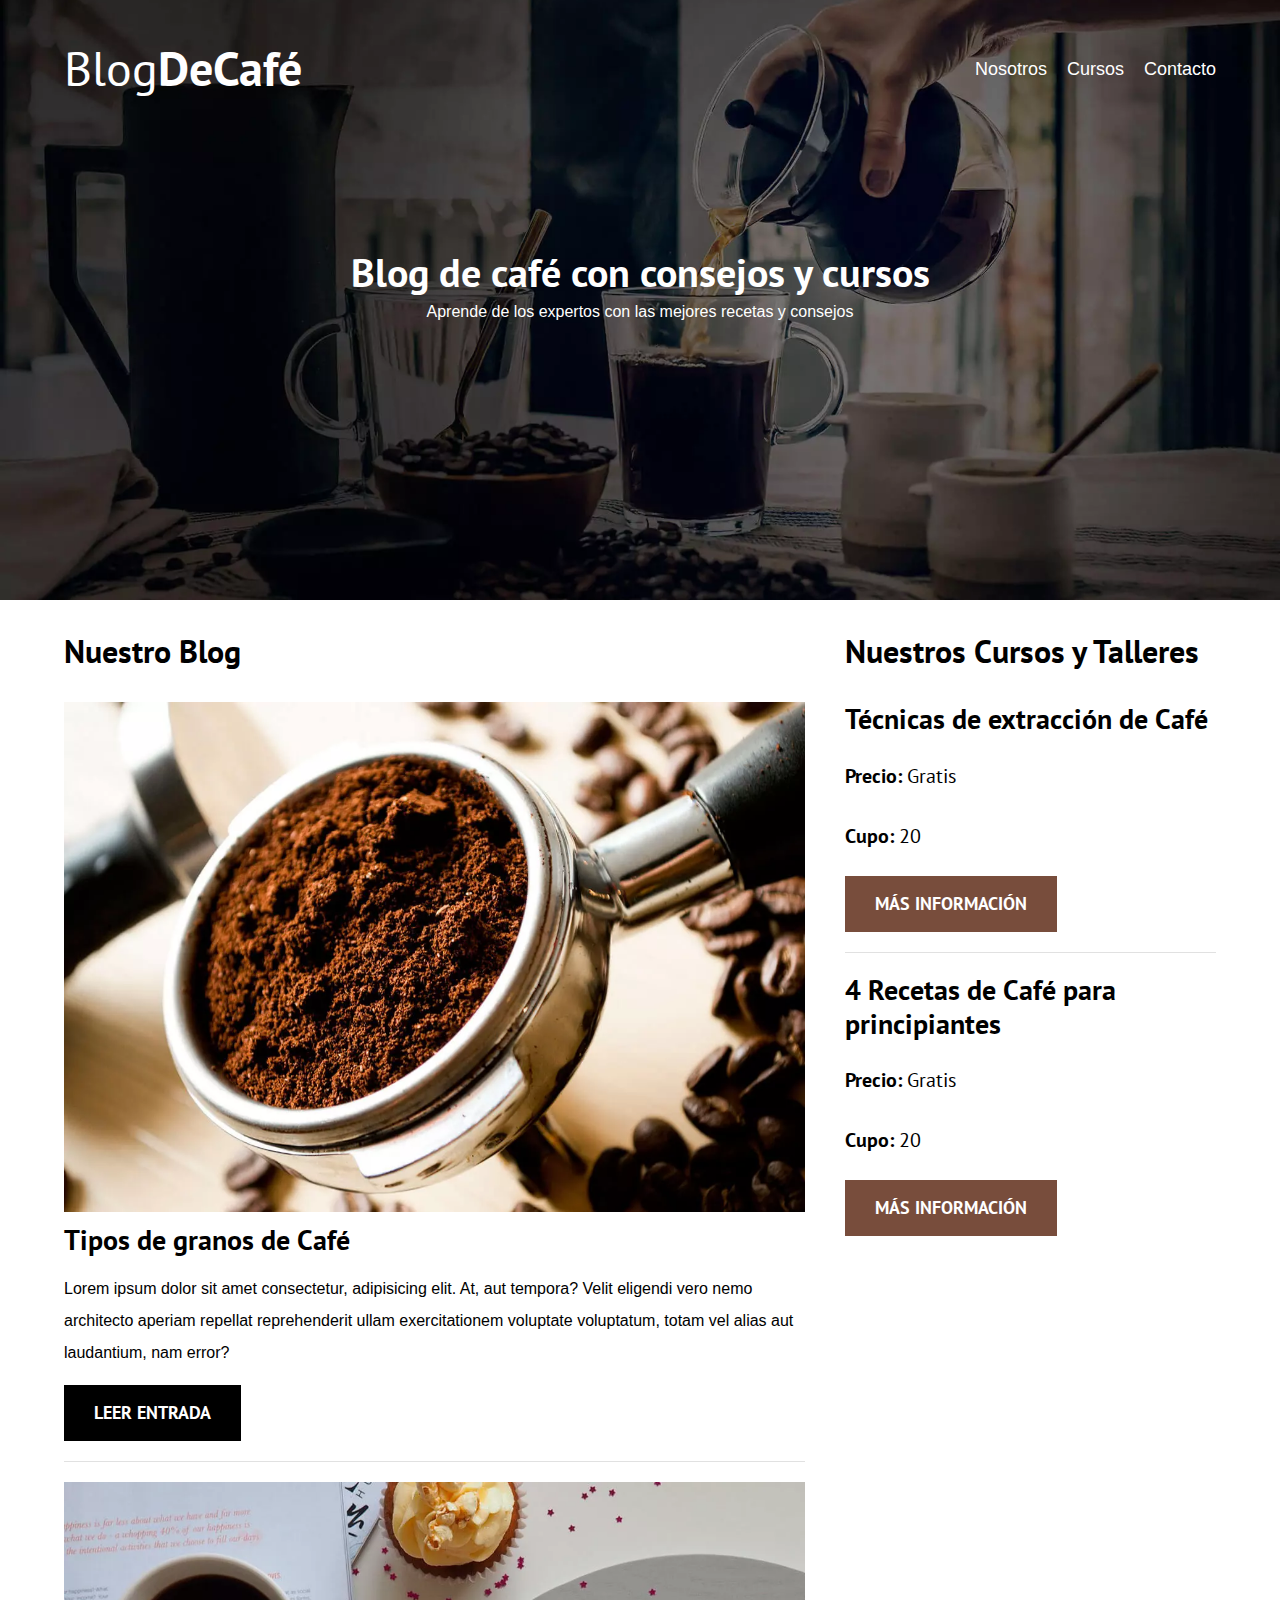
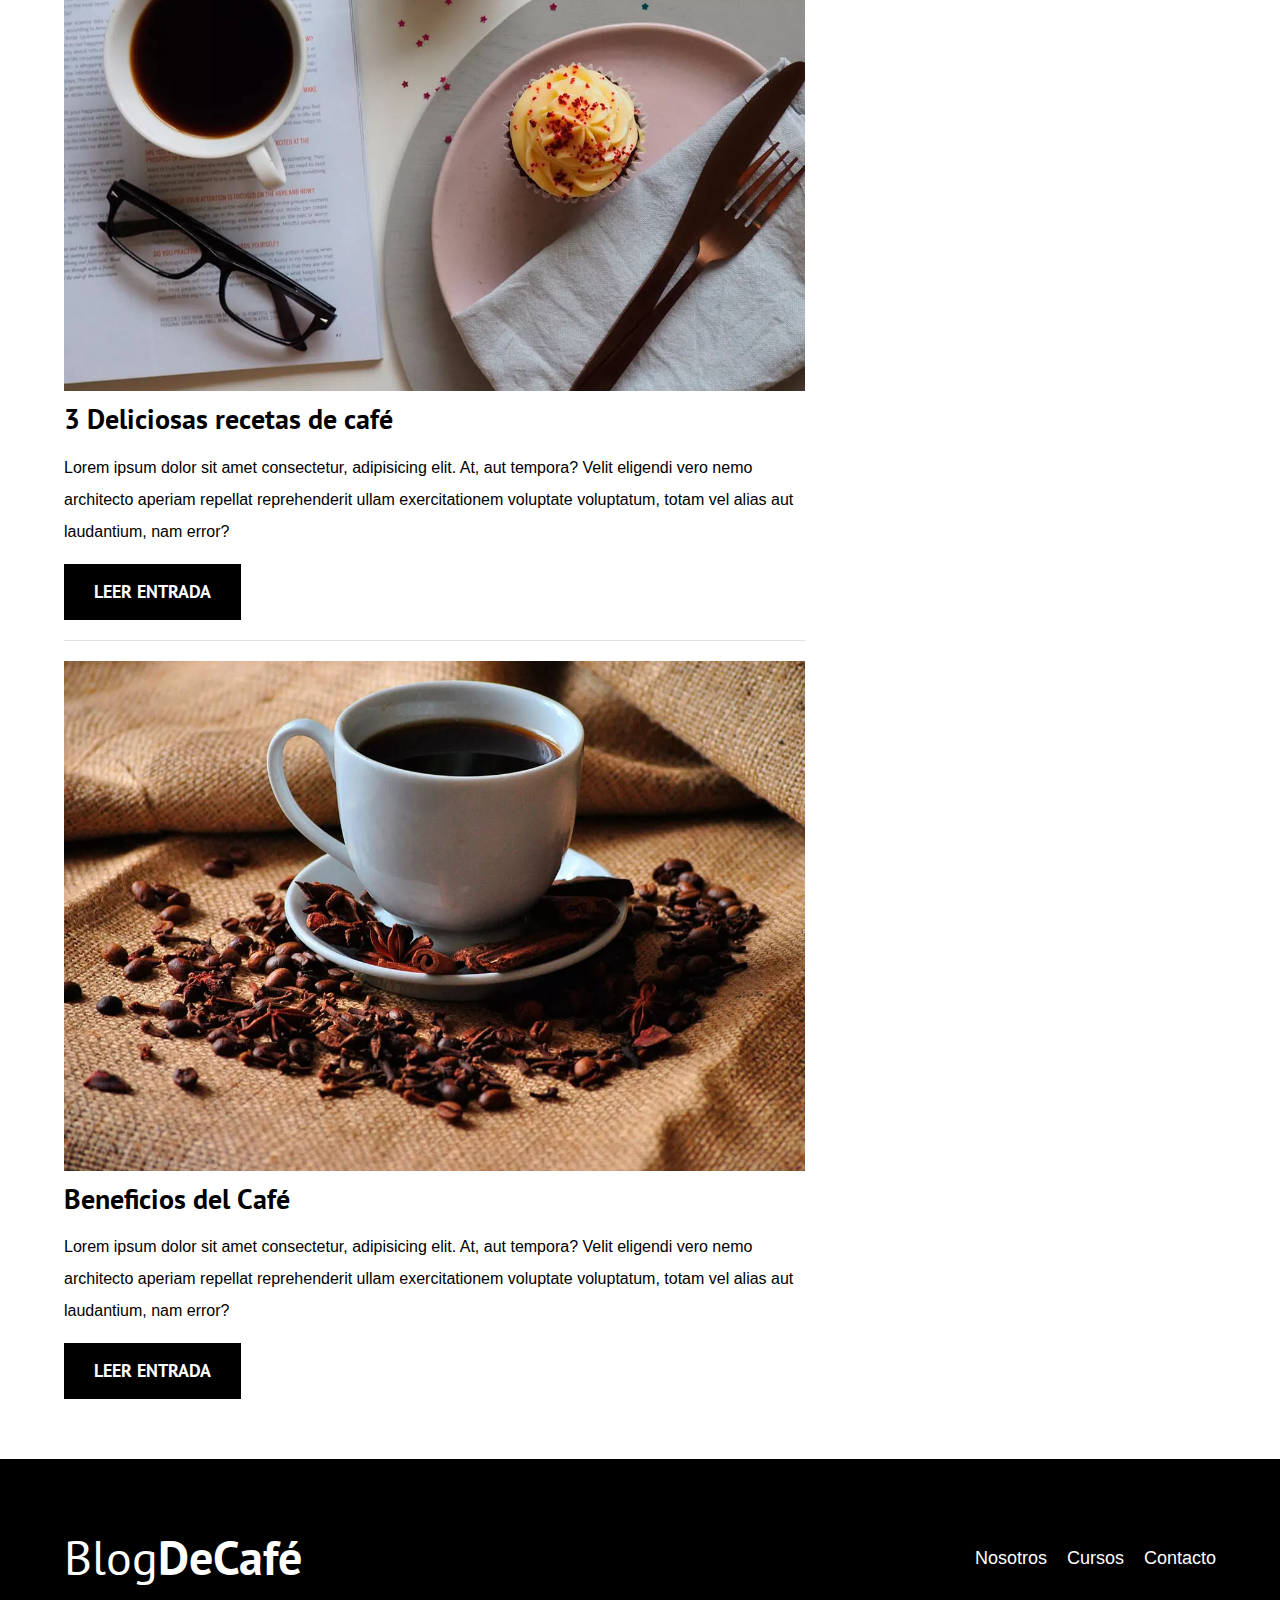
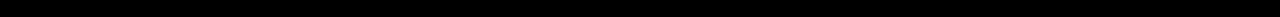
<file: index.html>
<!DOCTYPE html>
<html lang="en">
<head>
    <meta charset="UTF-8">
    <meta name="viewport" content="width=device-width, initial-scale=1.0">
    <title>BlogDeCafé</title>

    <!--Prefetch-->
    <link rel="prefetch" href="nosotros.html" as="document">

    <!--Preload-->
    <link rel="preload" href="css/normalize.css" as="style">
    <link rel="stylesheet" href="css/normalize.css">

    <link rel="preload" href="https://fonts.googleapis.com/css2?family=PT+Sans:wght@400;700&display=swap" crossorigin="crossorigin" as="font">
    <link href="https://fonts.googleapis.com/css2?family=PT+Sans:wght@400;700&display=swap" rel="stylesheet">

    <link rel="preload" href="css/style.css" as="style">
    <link rel="stylesheet" href="css/style.css">

</head>
<body>
    <header class="header">
        <div class="contenedor">    
            <div class="barra">
                <a class="logo" href="index.html">
                    <h1 class="logo__nombre no-margin centrar-texto">Blog<span class="logo__bold">DeCafé</span></h1>
                </a>

                <nav class="navegacion">
                    <a href="nosotros.html" class="navegacion__enlace">Nosotros</a>
                    <a href="cursos.html" class="navegacion__enlace">Cursos</a>
                    <a href="contacto.html" class="navegacion__enlace">Contacto</a>
                </nav>
            </div>
        </div>

        <div class="header__texto">
            <h2 class="no-margin">Blog de café con consejos y cursos</h2>
            <p class="no-margin">Aprende de los expertos con las mejores recetas y consejos</p>
        </div>
    </header>

    <div class="contenedor contenido-principal">
        <main class="blog">
            <h3>Nuestro Blog</h3>

            <article class="entrada">
                <div class="entrada__imagen">
                    <picture>
                        <source loading="lazy" srcset="img/blog1.webp" type="image/webp">
                        <img loading="lazy" src="img/blog1.jpg" alt="Imagen blog">
                    </picture>
                </div>

                <div class="entrada__contenido">
                    <h4 class="no-margin">Tipos de granos de Café</h4>
                    <p>Lorem ipsum dolor sit amet consectetur, adipisicing elit. At, aut tempora? Velit eligendi vero nemo architecto aperiam repellat reprehenderit ullam exercitationem voluptate voluptatum, totam vel alias aut laudantium, nam error?</p>
                    <a href="entrada.html" class="boton boton--primario">Leer Entrada</a>
                </div>
            </article><!--.entrada-->

            <article class="entrada">
                <div class="entrada__imagen">
                    <picture>
                        <source loading="lazy" srcset="img/blog2.webp" type="image/webp">
                        <img loading="lazy" src="img/blog2.jpg" alt="Imagen blog">
                    </picture>
                </div>

                <div class="entrada__contenido">
                    <h4 class="no-margin">3 Deliciosas recetas de café</h4>
                    <p>Lorem ipsum dolor sit amet consectetur, adipisicing elit. At, aut tempora? Velit eligendi vero nemo architecto aperiam repellat reprehenderit ullam exercitationem voluptate voluptatum, totam vel alias aut laudantium, nam error?</p>
                    <a href="entrada.html" class="boton boton--primario">Leer Entrada</a>
                </div>
            </article><!--.entrada-->

            <article class="entrada">
                <div class="entrada__imagen">
                    <picture>
                        <source loading="lazy" srcset="img/blog3.webp" type="image/webp">
                        <img loading="lazy" src="img/blog3.jpg" alt="Imagen blog">
                    </picture>
                </div>

                <div class="entrada__contenido">
                    <h4 class="no-margin">Beneficios del Café</h4>
                    <p>Lorem ipsum dolor sit amet consectetur, adipisicing elit. At, aut tempora? Velit eligendi vero nemo architecto aperiam repellat reprehenderit ullam exercitationem voluptate voluptatum, totam vel alias aut laudantium, nam error?</p>
                    <a href="entrada.html" class="boton boton--primario">Leer Entrada</a>
                </div>
            </article><!--.entrada-->
        </main>

        <aside class="sidebar">
            <h3>Nuestros Cursos y Talleres</h3>

            <ul class="cursos no-padding">
                <li class="widget-curso">
                    <h4 class="no-margin">Técnicas de extracción de Café</h4>
                    <p class="widget-curso__label">Precio:
                        <span class="widget-curso__info">Gratis</span>
                    </p>
                    <p class="widget-curso__label">Cupo:
                        <span class="widget-curso__info">20</span>
                    </p>
                    <a href="entrada.html" class="boton boton--secundario">Más información</a>
                </li>

                <li class="widget-curso">
                    <h4 class="no-margin">4 Recetas de Café para principiantes</h4>
                    <p class="widget-curso__label">Precio:
                        <span class="widget-curso__info">Gratis</span>
                    </p>
                    <p class="widget-curso__label">Cupo:
                        <span class="widget-curso__info">20</span>
                    </p>
                    <a href="entrada.html" class="boton boton--secundario">Más información</a>
                </li>
            </ul>
        </aside>
    </div>

    <footer class="footer">
        <div class="contenedor">    
            <div class="barra">
                <a class="logo" href="index.html">
                    <h1 class="logo__nombre no-margin centrar-texto">Blog<span class="logo__bold">DeCafé</span></h1>
                </a>
                
                <nav class="navegacion">
                    <a href="nosotros.html" class="navegacion__enlace">Nosotros</a>
                    <a href="curso.html" class="navegacion__enlace">Cursos</a>
                    <a href="contacto.html" class="navegacion__enlace">Contacto</a>
                </nav>
            </div>
        </div>
    </footer>

<script src="js/modernizr"></script>    
</body>
</html>
</file>
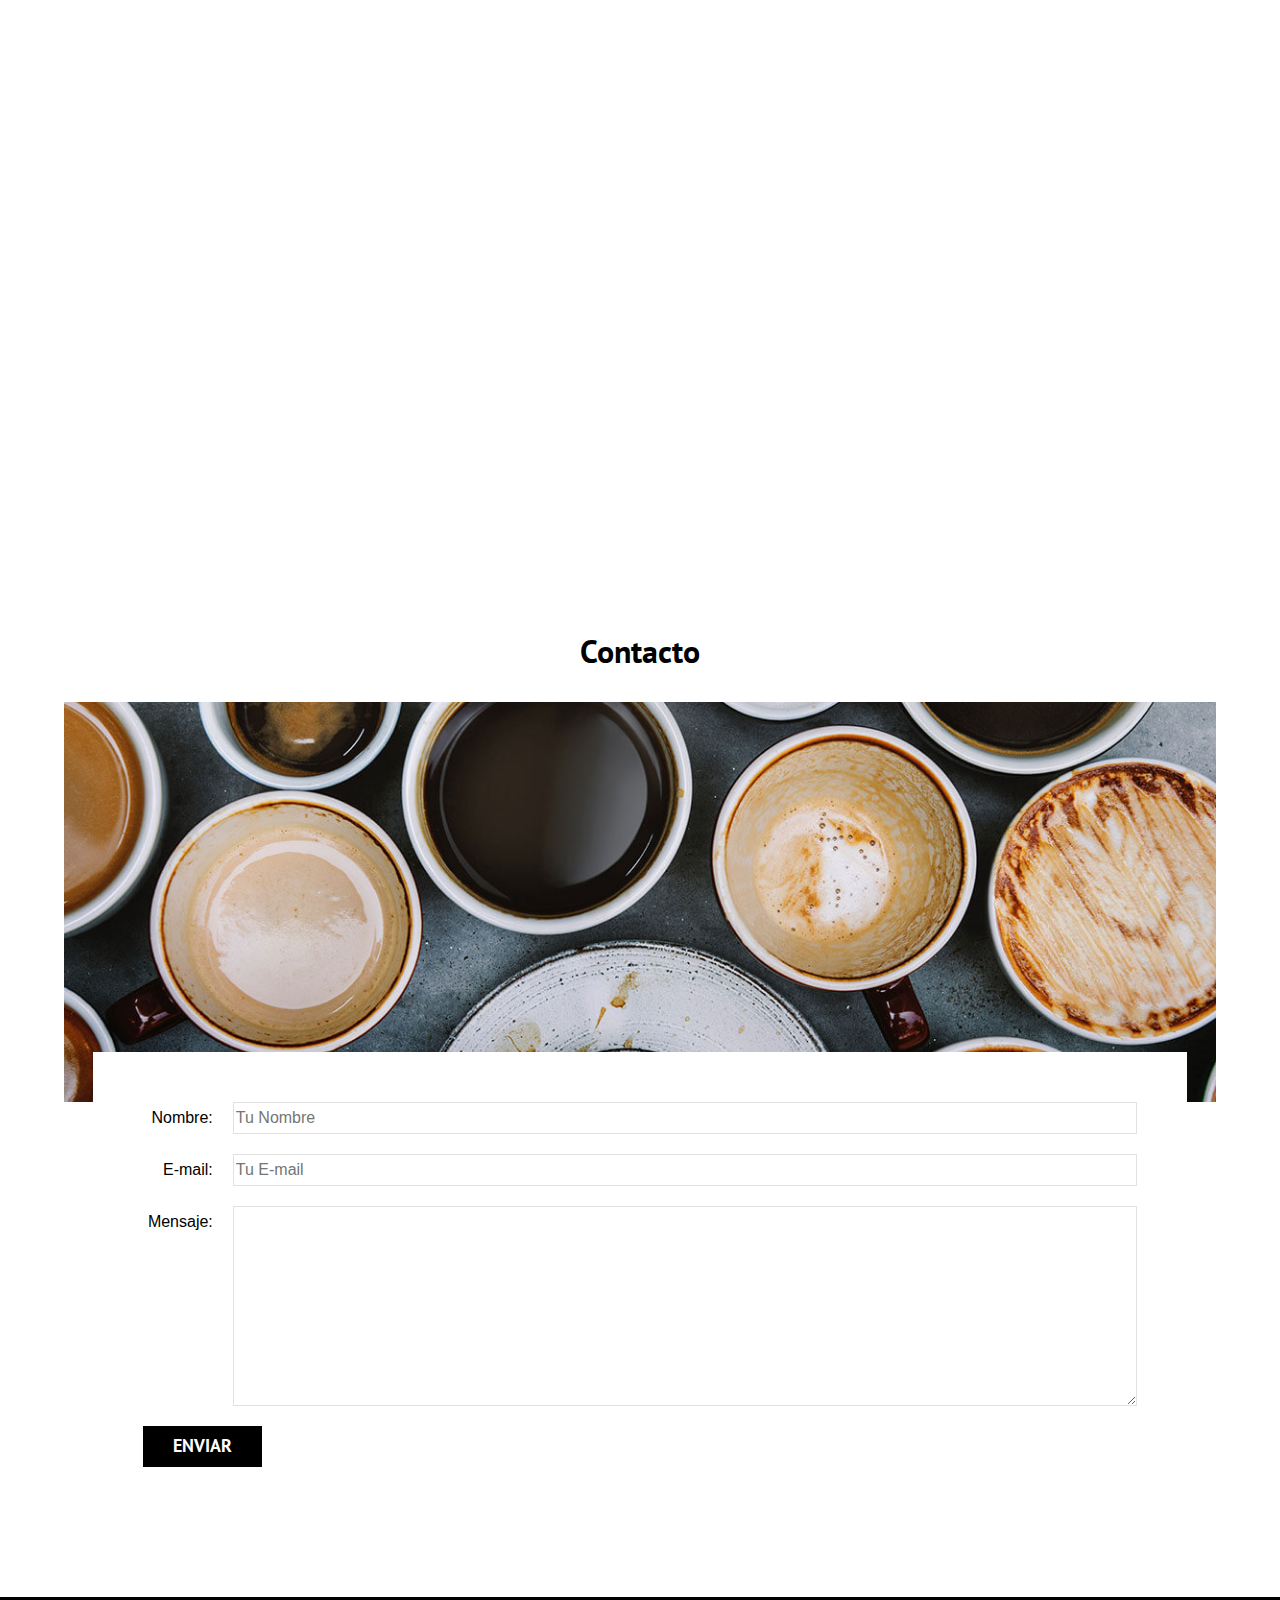
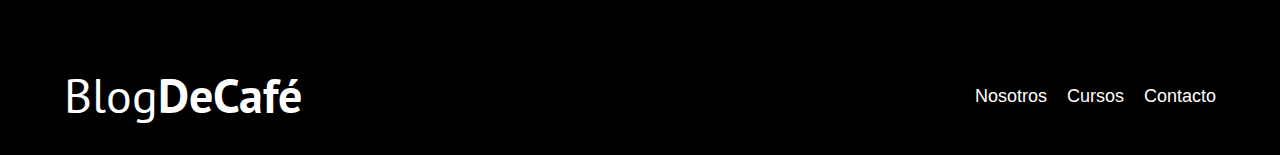
<file: contacto.html>
<!DOCTYPE html>
<html lang="en">
<head>
    <meta charset="UTF-8">
    <meta name="viewport" content="width=device-width, initial-scale=1.0">
    <title>BlogDeCafé</title>
    <link rel="stylesheet" href="css/normalize.css">
    <link rel="preconnect" href="https://fonts.googleapis.com">
    <link rel="preconnect" href="https://fonts.gstatic.com" crossorigin>
    <link href="https://fonts.googleapis.com/css2?family=PT+Sans:wght@400;700&display=swap" rel="stylesheet">
    <link rel="stylesheet" href="css/style.css">
</head>
<body>
    <header class="header">
        <div class="contenedor">    
            <div class="barra">
                <a class="logo" href="index.html">
                    <h1 class="logo__nombre no-margin centrar-texto">Blog<span class="logo__bold">DeCafé</span></h1>
                </a>

                <nav class="navegacion">
                    <a href="nosotros.html" class="navegacion__enlace">Nosotros</a>
                    <a href="cursos.html" class="navegacion__enlace">Cursos</a>
                    <a href="contacto.html" class="navegacion__enlace">Contacto</a>
                </nav>
            </div>
        </div>

        <div class="header__texto">
            <h2 class="no-margin">Blog de café con consejos y cursos</h2>
            <p class="no-margin">Aprende de los expertos con las mejores recetas y consejos</p>
        </div>
    </header>

    <main class="contenedor">
        <h3 class="centrar-texto">Contacto</h3>

        <div class="contacto-bg"></div>

        <form class="formulario">
            <div class="campo">
                <label class="campo__label" for="nombre">Nombre:</label>
                <input 
                    class="campo__field"
                    type="text" 
                    placeholder="Tu Nombre" 
                    id="nombre"
                >
            </div>

            <div class="campo">
                <label class="campo__label" for="email">E-mail:</label>
                <input 
                    class="campo__field"
                    type="email" 
                    placeholder="Tu E-mail" 
                    id="email"
                >
            </div>

            <div class="campo">
                <label class="campo__label" for="mensaje">Mensaje:</label>
                <textarea
                    class="campo__field campo__field--textarea"
                    id="mensaje"
                ></textarea>
            </div>

            <div class="campo">
                <input type="submit" value="Enviar" class="boton boton--primario">
            </div>
        </form>

    </main>

    <footer class="footer">
        <div class="contenedor">    
            <div class="barra">
                <a class="logo" href="index.html">
                    <h1 class="logo__nombre no-margin centrar-texto">Blog<span class="logo__bold">DeCafé</span></h1>
                </a>
                
                <nav class="navegacion">
                    <a href="nosotros.html" class="navegacion__enlace">Nosotros</a>
                    <a href="curso.html" class="navegacion__enlace">Cursos</a>
                    <a href="contacto.html" class="navegacion__enlace">Contacto</a>
                </nav>
            </div>
        </div>
    </footer>
    
</body>
</html>
</file>
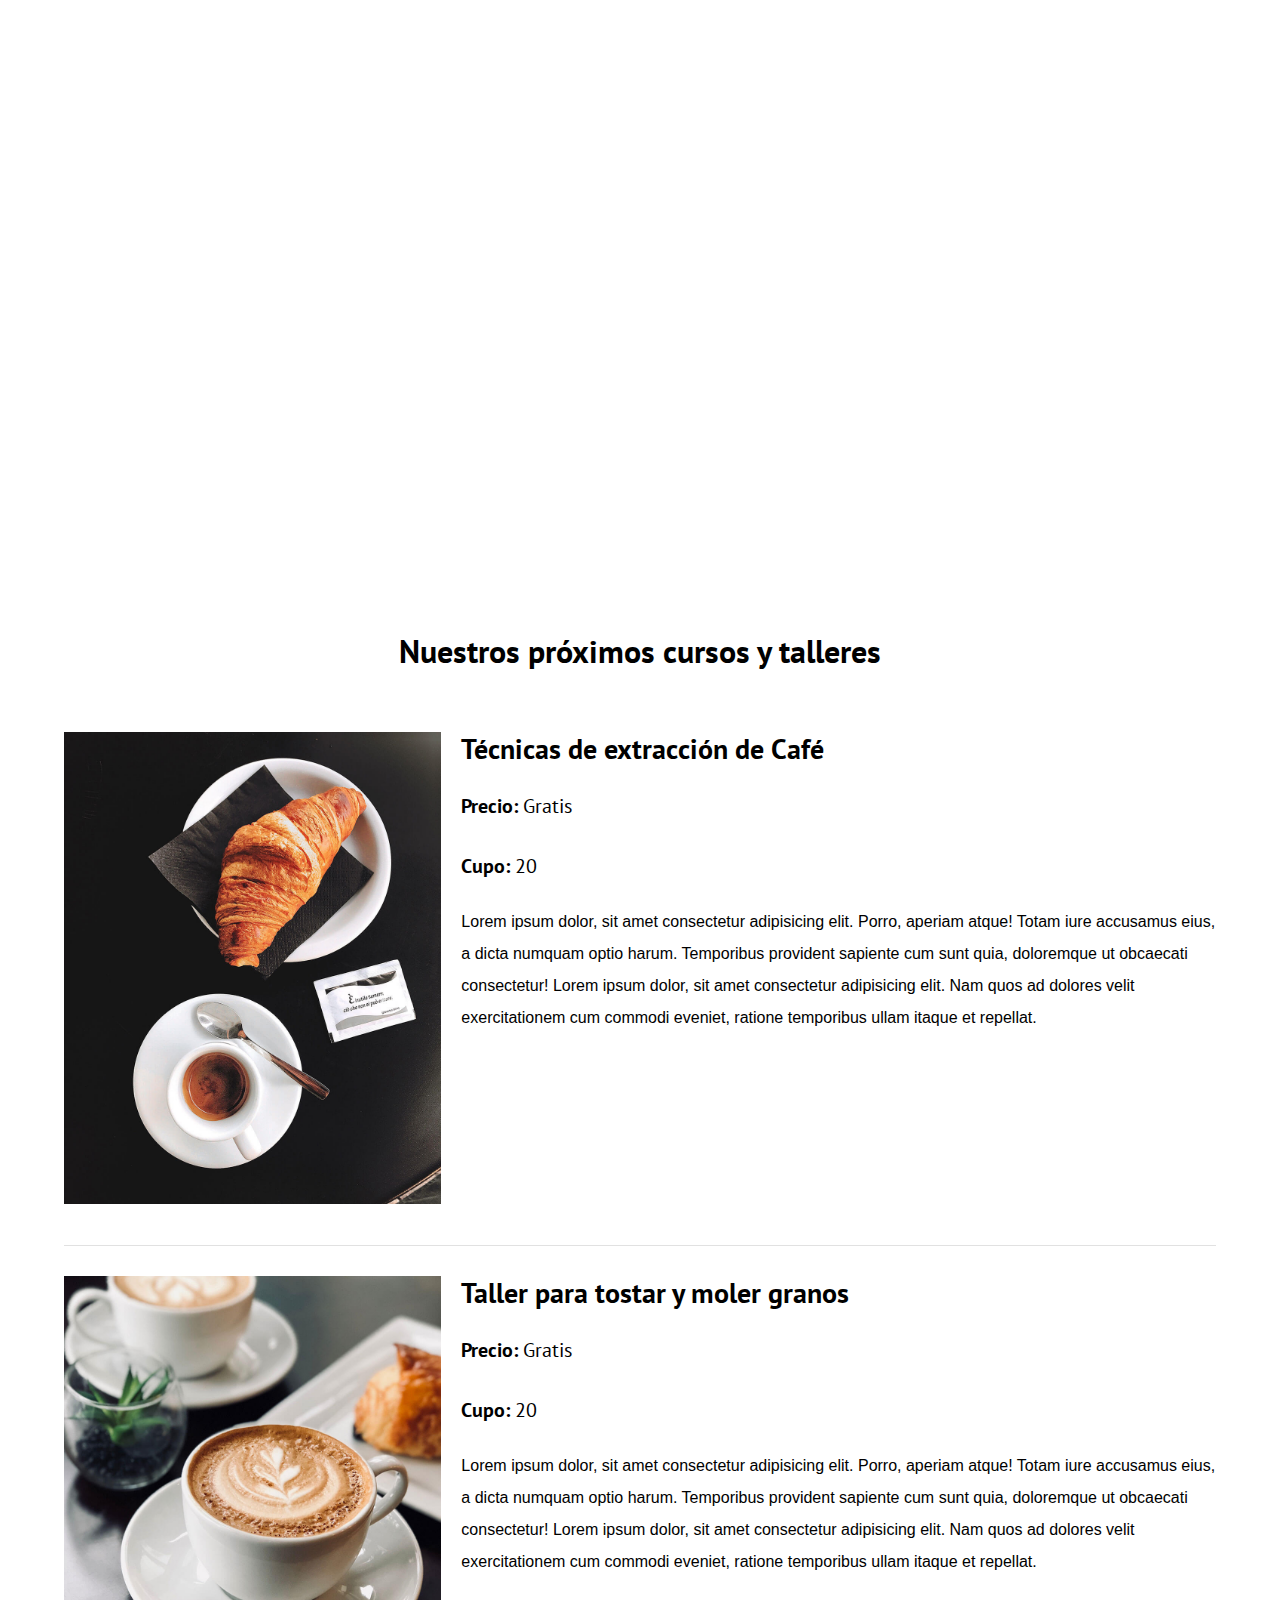
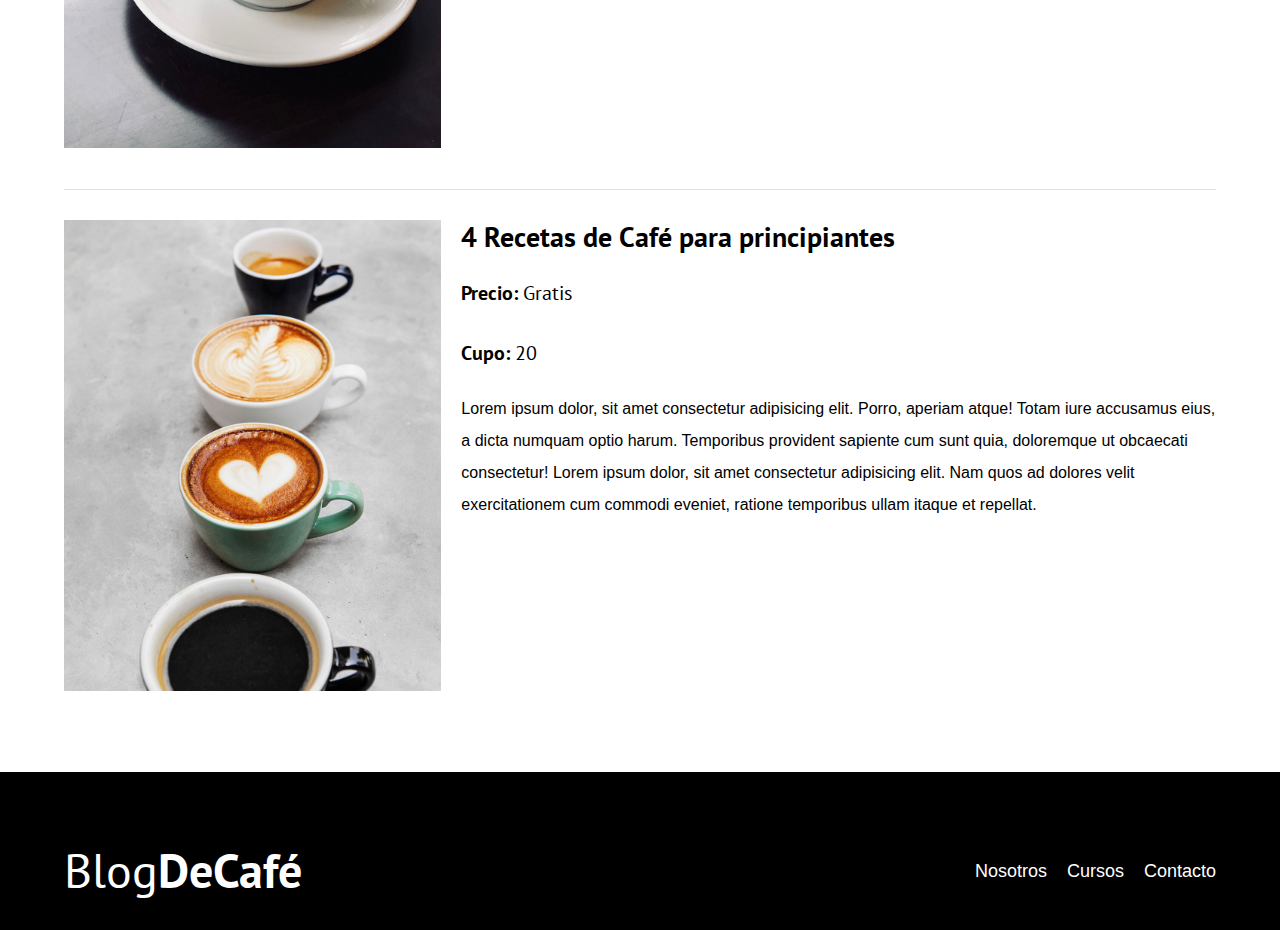
<file: cursos.html>
<!DOCTYPE html>
<html lang="en">
<head>
    <meta charset="UTF-8">
    <meta name="viewport" content="width=device-width, initial-scale=1.0">
    <title>BlogDeCafé</title>
    <link rel="stylesheet" href="css/normalize.css">
    <link rel="preconnect" href="https://fonts.googleapis.com">
    <link rel="preconnect" href="https://fonts.gstatic.com" crossorigin>
    <link href="https://fonts.googleapis.com/css2?family=PT+Sans:wght@400;700&display=swap" rel="stylesheet">
    <link rel="stylesheet" href="css/style.css">
</head>
<body>
    <header class="header">
        <div class="contenedor">    
            <div class="barra">
                <a class="logo" href="index.html">
                    <h1 class="logo__nombre no-margin centrar-texto">Blog<span class="logo__bold">DeCafé</span></h1>
                </a>

                <nav class="navegacion">
                    <a href="nosotros.html" class="navegacion__enlace">Nosotros</a>
                    <a href="cursos.html" class="navegacion__enlace">Cursos</a>
                    <a href="contacto.html" class="navegacion__enlace">Contacto</a>
                </nav>
            </div>
        </div>

        <div class="header__texto">
            <h2 class="no-margin">Blog de café con consejos y cursos</h2>
            <p class="no-margin">Aprende de los expertos con las mejores recetas y consejos</p>
        </div>
    </header>

    <main class="contenedor">
        <h3 class="centrar-texto">Nuestros próximos cursos y talleres</h3>

        <div class="curso">
            <div class="curso__imagen">
                <img src="img/curso1.jpg" alt="Imagen del curso">
            </div>

            <div class="curso__informacion">
                <h4 class="no-margin">Técnicas de extracción de Café</h4>
                <p class="curso__label">Precio:
                    <span class="curso__info">Gratis</span>
                </p>
                <p class="curso__label">Cupo:
                    <span class="curso__info">20</span>
                </p>
                <p class="curso__descripcion">Lorem ipsum dolor, sit amet consectetur adipisicing elit. Porro, aperiam atque! Totam iure accusamus eius, a dicta numquam optio harum. Temporibus provident sapiente cum sunt quia, doloremque ut obcaecati consectetur! Lorem ipsum dolor, sit amet consectetur adipisicing elit. Nam quos ad dolores velit exercitationem cum commodi eveniet, ratione temporibus ullam itaque et repellat.</p>
            </div><!--.curso__informacion-->
        </div><!--.curso-->

        <div class="curso">
            <div class="curso__imagen">
                <img src="img/curso2.jpg" alt="Imagen del curso">
            </div>

            <div class="curso__informacion">
                <h4 class="no-margin">Taller para tostar y moler granos</h4>
                <p class="curso__label">Precio:
                    <span class="curso__info">Gratis</span>
                </p>
                <p class="curso__label">Cupo:
                    <span class="curso__info">20</span>
                </p>
                <p class="curso__descripcion">Lorem ipsum dolor, sit amet consectetur adipisicing elit. Porro, aperiam atque! Totam iure accusamus eius, a dicta numquam optio harum. Temporibus provident sapiente cum sunt quia, doloremque ut obcaecati consectetur! Lorem ipsum dolor, sit amet consectetur adipisicing elit. Nam quos ad dolores velit exercitationem cum commodi eveniet, ratione temporibus ullam itaque et repellat.</p>
            </div><!--.curso__informacion-->
        </div><!--.curso-->

        <div class="curso">
            <div class="curso__imagen">
                <img src="img/curso3.jpg" alt="Imagen del curso">
            </div>

            <div class="curso__informacion">
                <h4 class="no-margin">4 Recetas de Café para principiantes</h4>
                <p class="curso__label">Precio:
                    <span class="curso__info">Gratis</span>
                </p>
                <p class="curso__label">Cupo:
                    <span class="curso__info">20</span>
                </p>
                <p class="curso__descripcion">Lorem ipsum dolor, sit amet consectetur adipisicing elit. Porro, aperiam atque! Totam iure accusamus eius, a dicta numquam optio harum. Temporibus provident sapiente cum sunt quia, doloremque ut obcaecati consectetur! Lorem ipsum dolor, sit amet consectetur adipisicing elit. Nam quos ad dolores velit exercitationem cum commodi eveniet, ratione temporibus ullam itaque et repellat.</p>
            </div><!--.curso__informacion-->
        </div><!--.curso-->
    </main>

    <footer class="footer">
        <div class="contenedor">    
            <div class="barra">
                <a class="logo" href="index.html">
                    <h1 class="logo__nombre no-margin centrar-texto">Blog<span class="logo__bold">DeCafé</span></h1>
                </a>
                
                <nav class="navegacion">
                    <a href="nosotros.html" class="navegacion__enlace">Nosotros</a>
                    <a href="curso.html" class="navegacion__enlace">Cursos</a>
                    <a href="contacto.html" class="navegacion__enlace">Contacto</a>
                </nav>
            </div>
        </div>
    </footer>
    
</body>
</html>
</file>
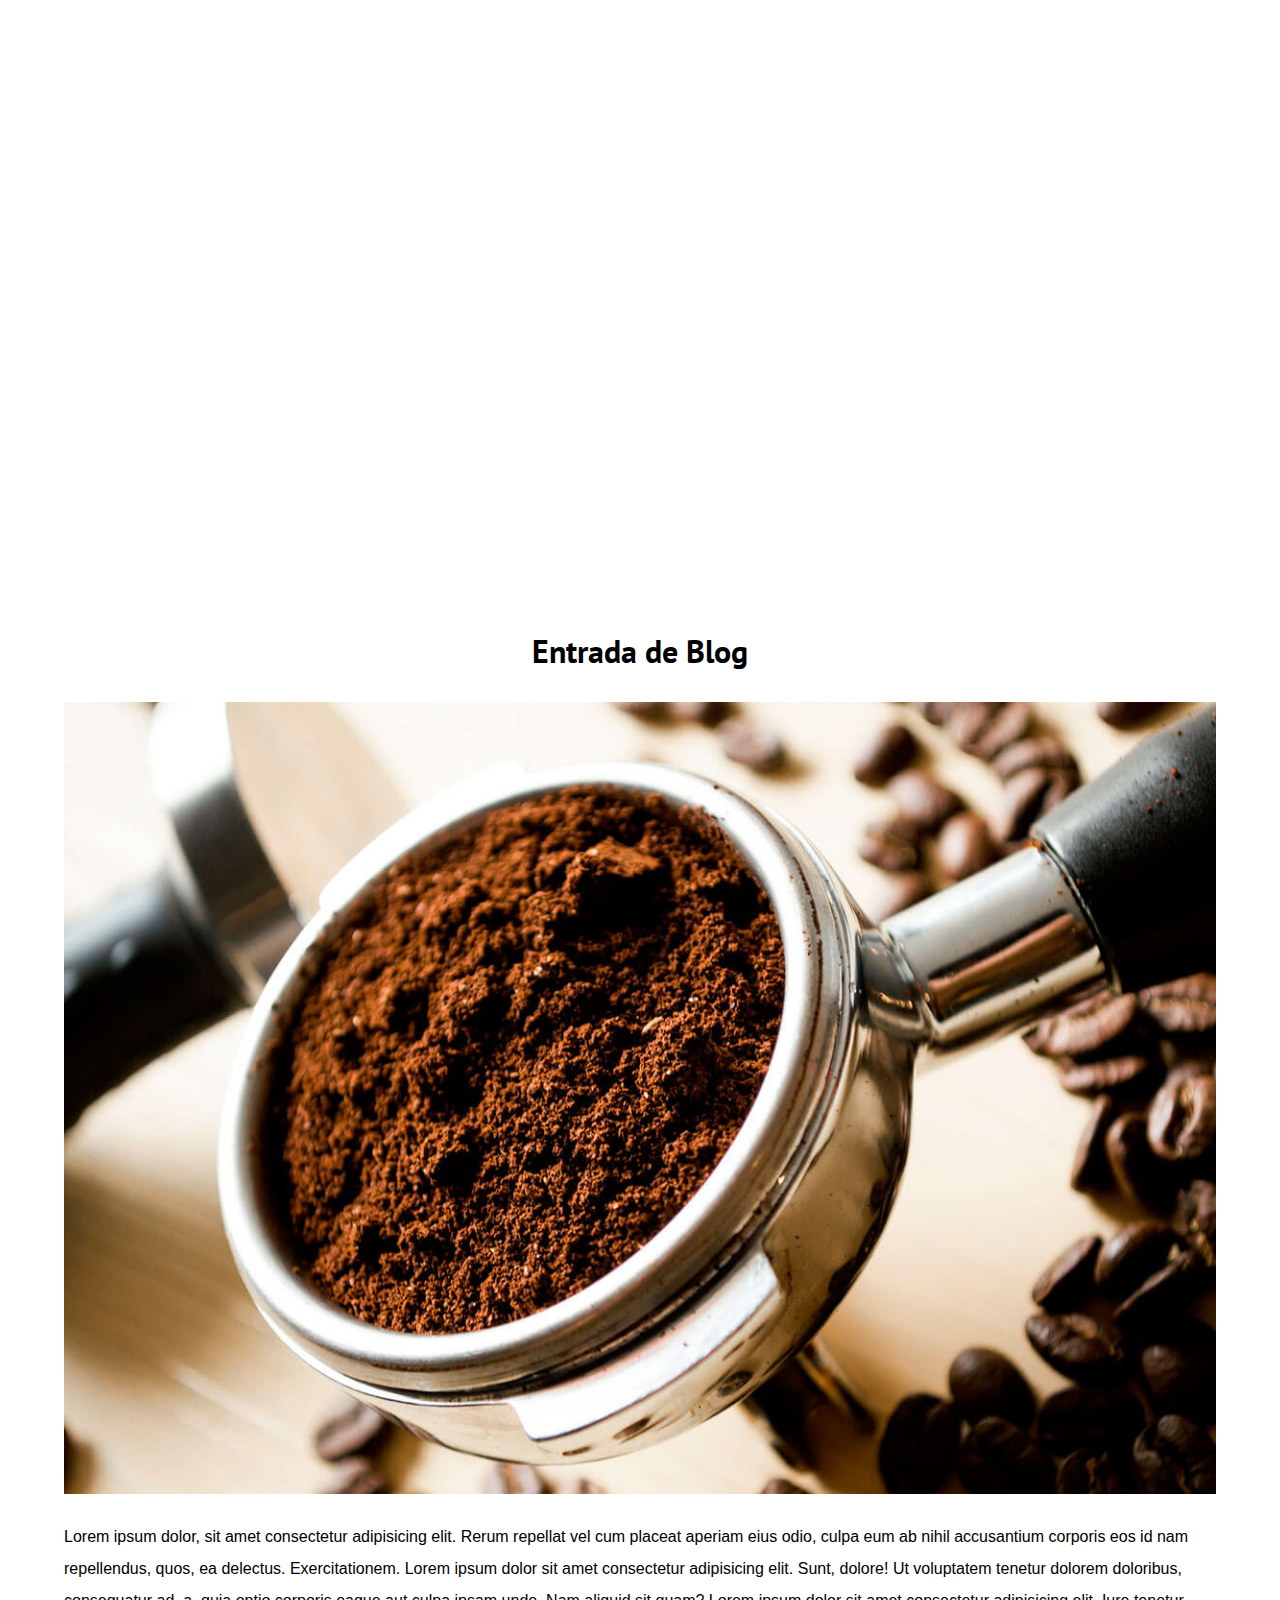
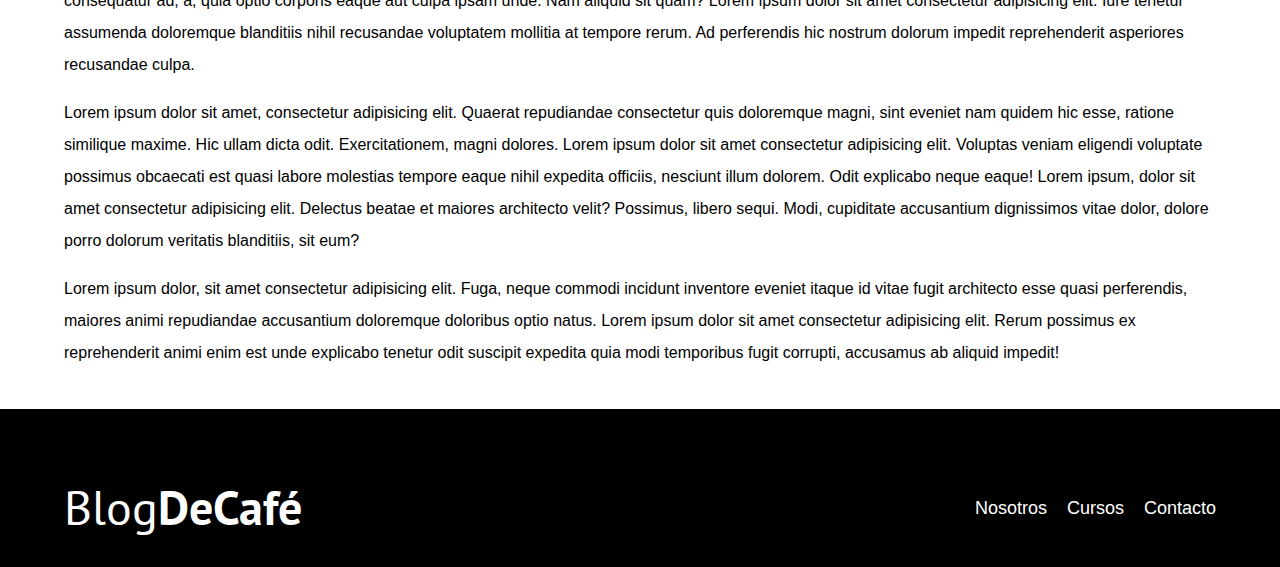
<file: entrada.html>
<!DOCTYPE html>
<html lang="en">
<head>
    <meta charset="UTF-8">
    <meta name="viewport" content="width=device-width, initial-scale=1.0">
    <title>BlogDeCafé</title>
    <link rel="stylesheet" href="css/normalize.css">
    <link rel="preconnect" href="https://fonts.googleapis.com">
    <link rel="preconnect" href="https://fonts.gstatic.com" crossorigin>
    <link href="https://fonts.googleapis.com/css2?family=PT+Sans:wght@400;700&display=swap" rel="stylesheet">
    <link rel="stylesheet" href="css/style.css">
</head>
<body>
    <header class="header">
        <div class="contenedor">    
            <div class="barra">
                <a class="logo" href="index.html">
                    <h1 class="logo__nombre no-margin centrar-texto">Blog<span class="logo__bold">DeCafé</span></h1>
                </a>

                <nav class="navegacion">
                    <a href="nosotros.html" class="navegacion__enlace">Nosotros</a>
                    <a href="cursos.html" class="navegacion__enlace">Cursos</a>
                    <a href="contacto.html" class="navegacion__enlace">Contacto</a>
                </nav>
            </div>
        </div>

        <div class="header__texto">
            <h2 class="no-margin">Blog de café con consejos y cursos</h2>
            <p class="no-margin">Aprende de los expertos con las mejores recetas y consejos</p>
        </div>
    </header>

    <main class="contenedor">
        <h3 class="centrar-texto">Entrada de Blog</h3>

        <img src="img/blog1.jpg" alt="imagen del blog">

        <p>Lorem ipsum dolor, sit amet consectetur adipisicing elit. Rerum repellat vel cum placeat aperiam eius odio, culpa eum ab nihil accusantium corporis eos id nam repellendus, quos, ea delectus. Exercitationem. Lorem ipsum dolor sit amet consectetur adipisicing elit. Sunt, dolore! Ut voluptatem tenetur dolorem doloribus, consequatur ad, a, quia optio corporis eaque aut culpa ipsam unde. Nam aliquid sit quam? Lorem ipsum dolor sit amet consectetur adipisicing elit. Iure tenetur assumenda doloremque blanditiis nihil recusandae voluptatem mollitia at tempore rerum. Ad perferendis hic nostrum dolorum impedit reprehenderit asperiores recusandae culpa.</p>

        <p>Lorem ipsum dolor sit amet, consectetur adipisicing elit. Quaerat repudiandae consectetur quis doloremque magni, sint eveniet nam quidem hic esse, ratione similique maxime. Hic ullam dicta odit. Exercitationem, magni dolores. Lorem ipsum dolor sit amet consectetur adipisicing elit. Voluptas veniam eligendi voluptate possimus obcaecati est quasi labore molestias tempore eaque nihil expedita officiis, nesciunt illum dolorem. Odit explicabo neque eaque! Lorem ipsum, dolor sit amet consectetur adipisicing elit. Delectus beatae et maiores architecto velit? Possimus, libero sequi. Modi, cupiditate accusantium dignissimos vitae dolor, dolore porro dolorum veritatis blanditiis, sit eum?</p>

        <p>Lorem ipsum dolor, sit amet consectetur adipisicing elit. Fuga, neque commodi incidunt inventore eveniet itaque id vitae fugit architecto esse quasi perferendis, maiores animi repudiandae accusantium doloremque doloribus optio natus. Lorem ipsum dolor sit amet consectetur adipisicing elit. Rerum possimus ex reprehenderit animi enim est unde explicabo tenetur odit suscipit expedita quia modi temporibus fugit corrupti, accusamus ab aliquid impedit!</p>

    </main>

    <footer class="footer">
        <div class="contenedor">    
            <div class="barra">
                <a class="logo" href="index.html">
                    <h1 class="logo__nombre no-margin centrar-texto">Blog<span class="logo__bold">DeCafé</span></h1>
                </a>
                
                <nav class="navegacion">
                    <a href="nosotros.html" class="navegacion__enlace">Nosotros</a>
                    <a href="curso.html" class="navegacion__enlace">Cursos</a>
                    <a href="contacto.html" class="navegacion__enlace">Contacto</a>
                </nav>
            </div>
        </div>
    </footer>
    
</body>
</html>
</file>
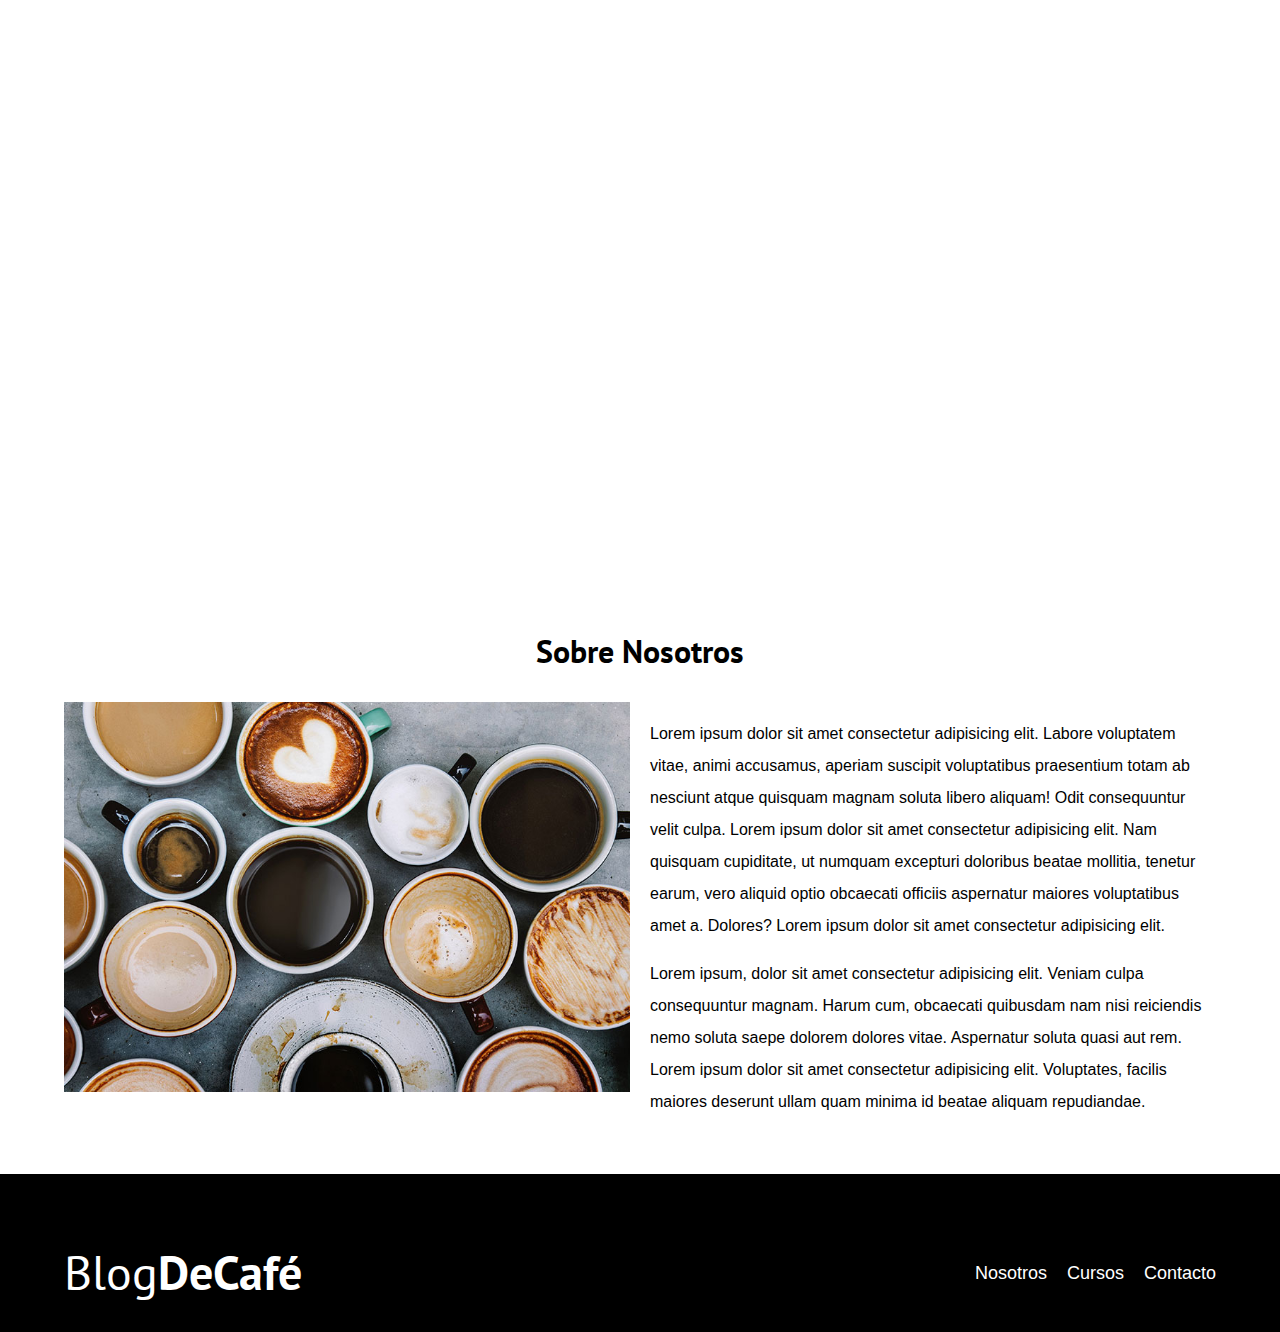
<file: nosotros.html>
<!DOCTYPE html>
<html lang="en">
<head>
    <meta charset="UTF-8">
    <meta name="viewport" content="width=device-width, initial-scale=1.0">
    <title>BlogDeCafé</title>
    <link rel="stylesheet" href="css/normalize.css">
    <link rel="preconnect" href="https://fonts.googleapis.com">
    <link rel="preconnect" href="https://fonts.gstatic.com" crossorigin>
    <link href="https://fonts.googleapis.com/css2?family=PT+Sans:wght@400;700&display=swap" rel="stylesheet">
    <link rel="stylesheet" href="css/style.css">
</head>
<body>
    <header class="header">
        <div class="contenedor">    
            <div class="barra">
                <a class="logo" href="index.html">
                    <h1 class="logo__nombre no-margin centrar-texto">Blog<span class="logo__bold">DeCafé</span></h1>
                </a>

                <nav class="navegacion">
                    <a href="nosotros.html" class="navegacion__enlace">Nosotros</a>
                    <a href="cursos.html" class="navegacion__enlace">Cursos</a>
                    <a href="contacto.html" class="navegacion__enlace">Contacto</a>
                </nav>
            </div>
        </div>

        <div class="header__texto">
            <h2 class="no-margin">Blog de café con consejos y cursos</h2>
            <p class="no-margin">Aprende de los expertos con las mejores recetas y consejos</p>
        </div>
    </header>

    <main class="contenedor">
        <h3 class="centrar-texto">Sobre Nosotros</h3>

        <div class="sobre-nosotros">
            <div class="sonre-nosotros__imagen">
                <img src="img/nosotros.jpg" alt="imagen nosotros">
            </div>

            <div class="sobre-nosotros__texto">
                <p>Lorem ipsum dolor sit amet consectetur adipisicing elit. Labore voluptatem vitae, animi accusamus, aperiam suscipit voluptatibus praesentium totam ab nesciunt atque quisquam magnam soluta libero aliquam! Odit consequuntur velit culpa. Lorem ipsum dolor sit amet consectetur adipisicing elit. Nam quisquam cupiditate, ut numquam excepturi doloribus beatae mollitia, tenetur earum, vero aliquid optio obcaecati officiis aspernatur maiores voluptatibus amet a. Dolores? Lorem ipsum dolor sit amet consectetur adipisicing elit.</p>

                <p>Lorem ipsum, dolor sit amet consectetur adipisicing elit. Veniam culpa consequuntur magnam. Harum cum, obcaecati quibusdam nam nisi reiciendis nemo soluta saepe dolorem dolores vitae. Aspernatur soluta quasi aut rem. Lorem ipsum dolor sit amet consectetur adipisicing elit. Voluptates, facilis maiores deserunt ullam quam minima id beatae aliquam repudiandae. </p>
            </div>
        </div>
    </main>

    <footer class="footer">
        <div class="contenedor">    
            <div class="barra">
                <a class="logo" href="index.html">
                    <h1 class="logo__nombre no-margin centrar-texto">Blog<span class="logo__bold">DeCafé</span></h1>
                </a>
                
                <nav class="navegacion">
                    <a href="nosotros.html" class="navegacion__enlace">Nosotros</a>
                    <a href="curso.html" class="navegacion__enlace">Cursos</a>
                    <a href="contacto.html" class="navegacion__enlace">Contacto</a>
                </nav>
            </div>
        </div>
    </footer>
    
</body>
</html>
</file>
<file: css/style.css>
:root {
    --fuenteHeading: 'PT Sans', sans-serif;
    --fuesteParrafos: 'Open Sans', sans-serif;

    --primario: #784d3c;
    --gris: #e1e1e1;
    --blanco: #ffffff;
    --negro: #000;
}

html {
    box-sizing: border-box;
    font-size: 62.5%;
}

*, *:before, *:after {
    box-sizing: inherit;
}

body {
    font-family: var(--fuesteParrafos);
    font-size: 1.6rem;
    line-height: 2;
}

/*Globales*/
.contenedor {
    width: min(90%, 120rem);
    margin: 0 auto;
}

a {
    text-decoration: none;
}

h1, h2, h3, h4 {
    font-family: var(--fuenteHeading);
    line-height: 1.2;
}

h1 {
    font-size: 4.8rem;
}

h2 {
    font-size: 4rem;
}

h3 {
    font-size: 3.2rem;
}

h4 {
    font-size: 2.8rem;
}

img {
    max-width: 100%;
}

/*Utilidades*/
.no-margin {
    margin: 0;
}

.no-padding {
    padding: 0;
}

.centrar-texto {
    text-align: center;
}

/*Header*/
.webp .header{
    background-image: url(../img/banner.webp);
}

.no-webp .header {
    background-image: url(../img/banner.jpg);
}
.header {
    height: 60rem;
    background-size: cover;
    background-repeat: no-repeat;
    background-position: center center;
}

.header__texto {
    color: var(--blanco);
    text-align: center;
    margin-top: 5rem;
}
@media (min-width: 768px) {
    .header__texto {
        margin-top: 15rem;
    }
}

.barra {
    padding-top: 4rem;
}

@media (min-width: 768px) {
    .barra {
        display: flex;
        justify-content: space-between;
        align-items: center;
    }
}

.logo {
    color: var(--blanco);
}

.logo__nombre {
    font-weight: 400;
}

.logo__bold {
    font-weight: 700;
}

@media (min-width: 768px) {
    .navegacion {
        display: flex;
        gap: 2rem;
    }
}
.navegacion__enlace {
    display: block;
    text-align: center;
    font-size: 1.8rem;
    color: var(--blanco);
}


@media (min-width: 768px) {
    .contenido-principal {
        display: grid;
        grid-template-columns: 2fr 1fr;
        column-gap: 4rem;
    }
}

.entrada {
    border-bottom: 1px solid var(--gris);
    margin-bottom: 2rem;
}

.entrada:last-of-type {
    border-bottom: none;
    margin-bottom: 0;
}

.boton {
    display: block;
    font-family: var(--fuenteHeading);
    color: var(--blanco);
    text-align: center;
    padding: 1rem 3rem;
    font-size: 1.8rem;
    text-transform: uppercase;
    font-weight: 700;
    margin-bottom: 2rem;
    border: none;
}

@media (min-width: 768px) {
    .boton {
        display: inline-block;
    }
}

.boton:hover {
    cursor: pointer;
}

.boton--primario {
    background-color: var(--negro);
}

.boton--secundario {
    background-color: var(--primario);
}

.cursos {
    list-style: none;
}

.widget-curso {
    border-bottom: 1px solid var(--gris);
    margin-bottom: 2rem;
}

.widget-curso:last-of-type {
    border: none;
    margin-bottom: 0;
}

.widget-curso__label {
    font-family: var(--fuenteHeading);
    font-weight: bold;
}

.widget-curso__info {
    font-weight: 400;
}

.widget-curso__label,
.widget-curso__info {
    font-size: 2rem;
}

.footer {
    background-color: var(--negro);
    padding: 3rem 0;
    margin-top: 4rem;
}

/*Sobre Nosotros*/
@media (min-width: 768px) {
    .sobre-nosotros {
        display: grid;
        grid-template-columns: repeat(2, 1fr);
        column-gap: 2rem;
    }
}

/*Cursos*/
.curso {
    padding: 3rem 0;
    border-bottom: 1px solid var(--gris);
}

.curso:last-of-type {
    border-bottom: none;
}

@media (min-width: 768px) {
    .curso {
        display: grid;
        grid-template-columns: 1fr 2fr;
        column-gap: 2rem;
    }
}

.curso__label {
    font-family: var(--fuenteHeading);
    font-weight: bold;
}

.curso__info {
    font-weight: 400;
}

.curso__label,
.curso__info {
    font-size: 2rem;
}

/*Contacto*/
.contacto-bg {
    background-image: url(../img/contacto.jpg);
    height: 40rem;
    background-size: cover;
    background-repeat: no-repeat;
}

/*Formulario*/
.formulario {
    background-color: var(--blanco);
    margin: -5rem auto 0 auto;
    width: 95%;
    padding: 5rem;
}

.campo {
    display: flex;
    margin-bottom: 2rem;
}

.campo__label {
    flex: 0 0 9rem;
    text-align: right;
    padding-right: 2rem;
}

.campo__field {
    flex: 1;
    border: 1px solid var(--gris);
}

.campo__field--textarea {
    height: 20rem;
}
</file>
